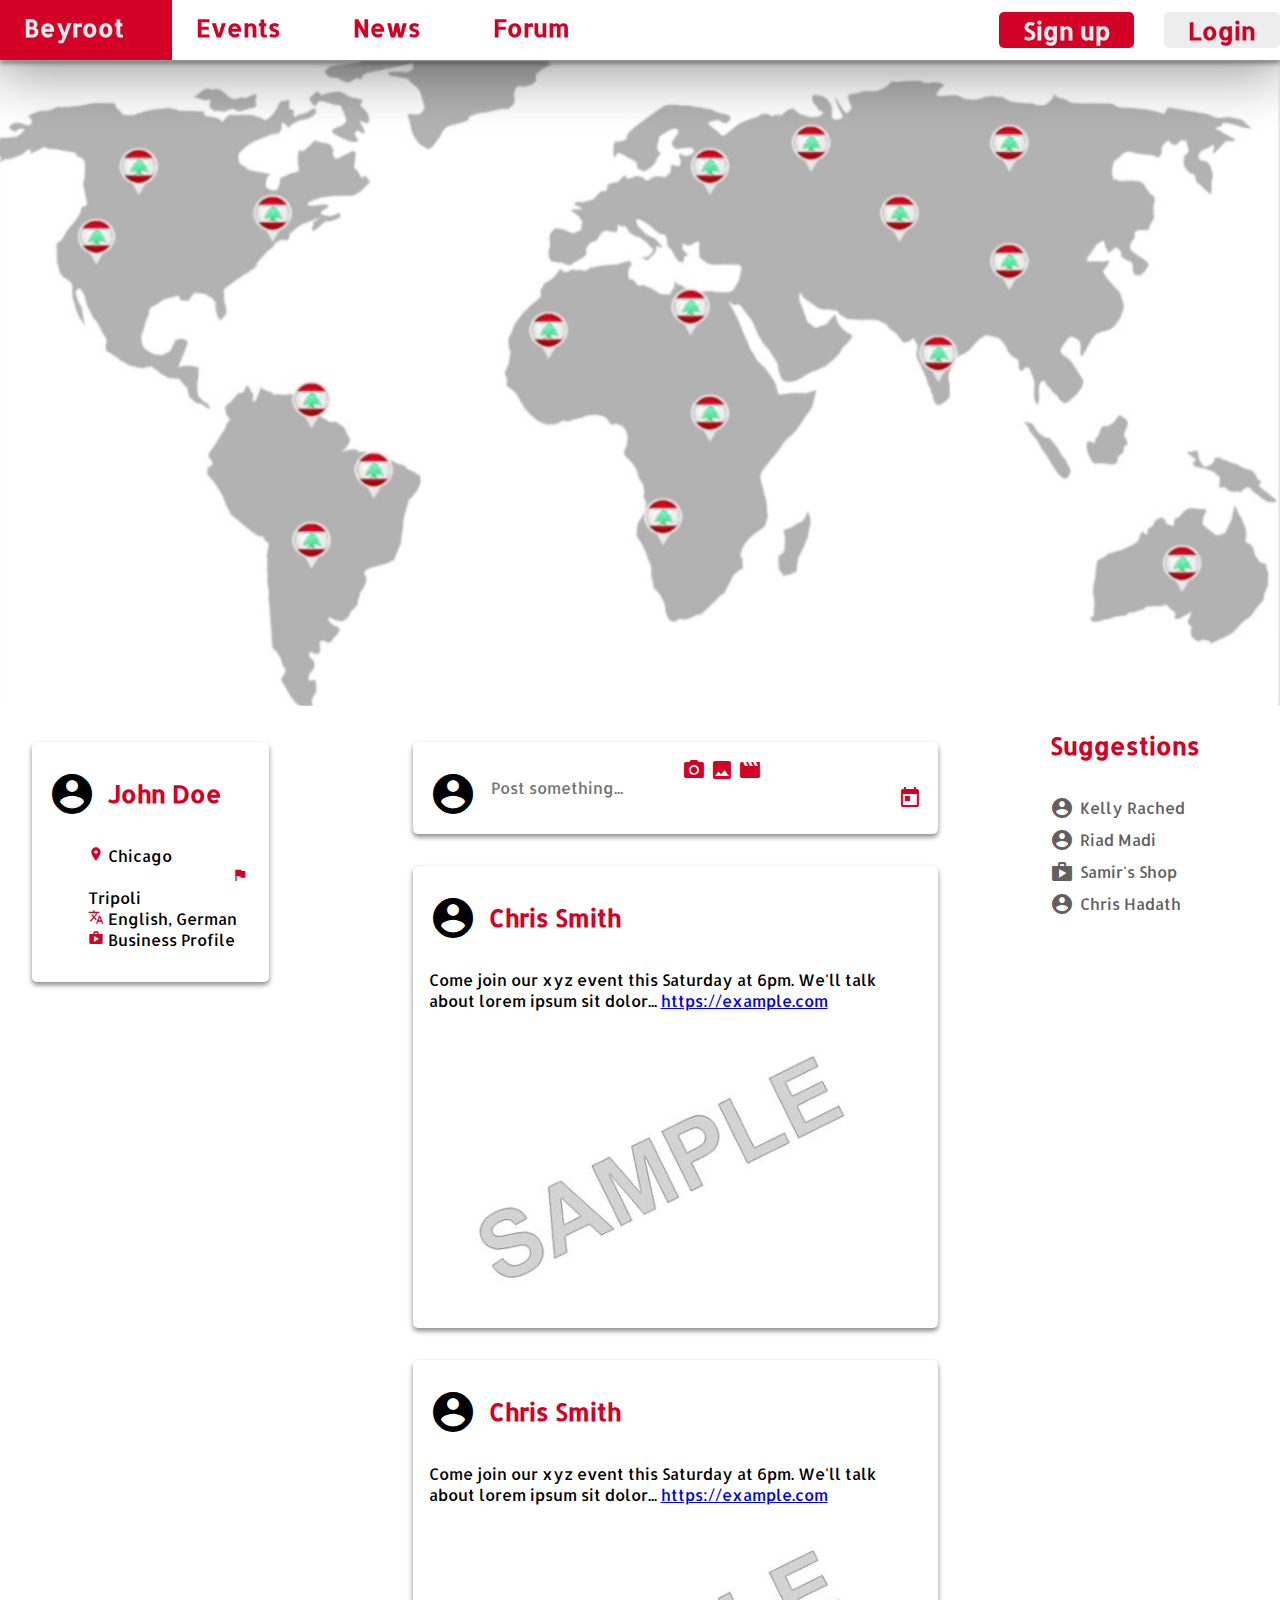
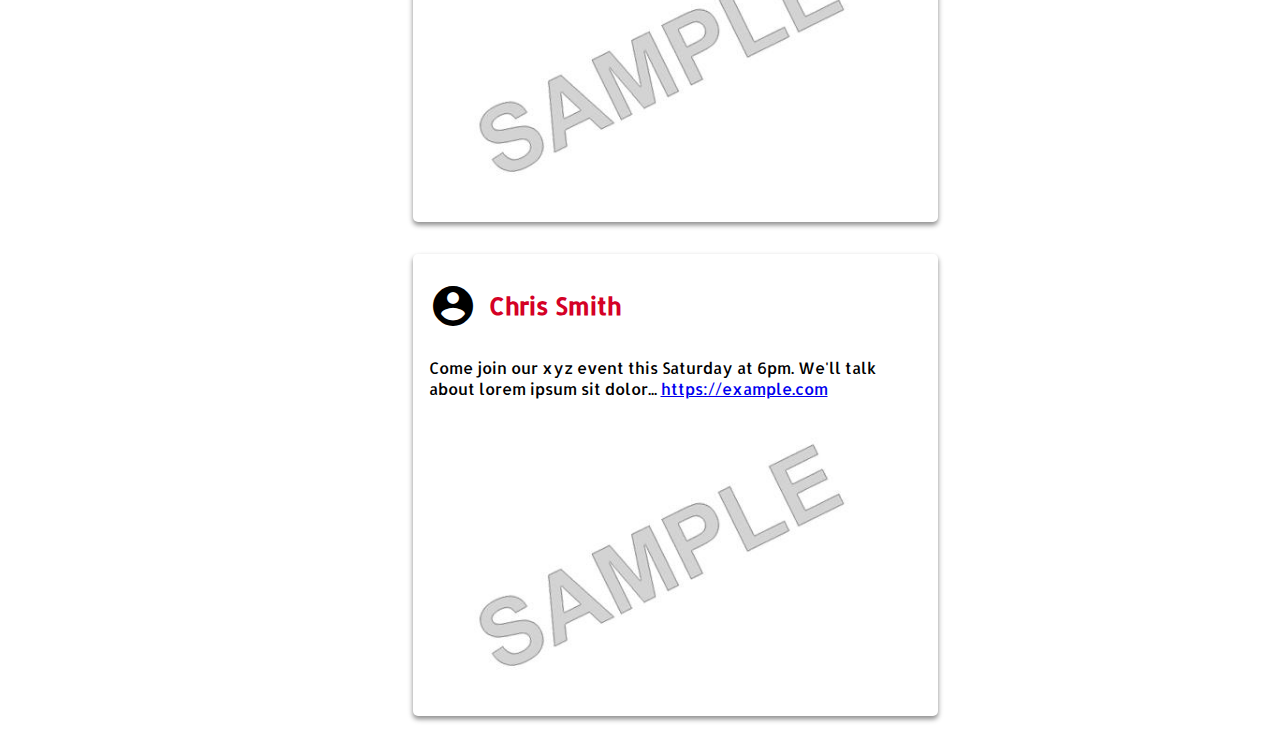
<file: index.html>
<!DOCTYPE html>
<html>
    <head>
        <title>Beyroot</title>
        <link rel="stylesheet" href="main.css"/>
        <link href="https://fonts.googleapis.com/css?family=Allerta" rel="stylesheet"> 
        <link href="https://fonts.googleapis.com/icon?family=Material+Icons" rel="stylesheet">
    </head>

    <body>
        <nav id = "navbar">
            <div id = "navpart1">
                <a href="index.html"><div class = "navsection">Beyroot</div></a>
                <a href="events.html"><div class = "navsection">Events</div></a>
                <a href="news.html"><div class = "navsection">News</div></a>
                <a href="forum.html"><div class = "navsection">Forum</div></a>
            </div>

            <div id = "navpart2">
                <button class = "redButton">Sign up</button>
                <button class = "greyButton">Login</button>
            </div>
        </nav>

        <img id = "worldMap" src="media/worldmap.png"/>

        <section id = "feed">
            <div id = "profileBox">
                <div id = "name">
                    <i class="material-icons" id="profile">account_circle</i>
                    <h2>John Doe</h2>
                </div>

                <ul>
                    <li><i class="material-icons" >location_on</i>Chicago</li>
                    <li><i class="material-icons" >outlined_flag</i>Tripoli</li>
                    <li><i class="material-icons" >translate</i>English, German</li>
                    <li><i class="material-icons" >shop</i>Business Profile</li>
                </ul>
            </div>

            <div id = "posts">
                <div id = "postSmthg">
                    <i class="material-icons" id="profile">account_circle</i>
                    <input type="text" placeholder="Post something...">
                    <div id = "upload">
                        <i class="material-icons">camera_alt</i>    
                        <i class="material-icons">image</i>                
                        <i class="material-icons">movie</i>                
                        <i class="material-icons">calendar_today</i>  
                    </div>                          
                </div>

                <div id = "post">
                    <div id = "name">
                        <i class="material-icons" id="profile">account_circle</i>
                        <h2> Chris Smith</h2>
                    </div>
                    <p>Come join our xyz event this Saturday at 6pm. We'll talk about lorem ipsum sit dolor... <a href="https://example.com">https://example.com</a></p>
                    <img id = "attachedMedia" src="media/sample.jpg">
                </div>

                <div id = "post">
                    <div id = "name">
                        <i class="material-icons" id="profile">account_circle</i>
                        <h2> Chris Smith</h2>
                    </div>
                    <p>Come join our xyz event this Saturday at 6pm. We'll talk about lorem ipsum sit dolor... <a href="https://example.com">https://example.com</a></p>
                    <img id = "attachedMedia" src="media/sample.jpg">
                </div>

                <div id = "post">
                    <div id = "name">
                        <i class="material-icons" id="profile">account_circle</i>
                        <h2> Chris Smith</h2>
                    </div>
                    <p>Come join our xyz event this Saturday at 6pm. We'll talk about lorem ipsum sit dolor... <a href="https://example.com">https://example.com</a></p>
                    <img id = "attachedMedia" src="media/sample.jpg">
                </div>
            </div>

            <div id = "nameSuggestions">
                <h2>Suggestions</h2>
                <div class = "nameSamples">
                    <i class="material-icons">account_circle</i>
                    <p>Kelly Rached</p>
                </div>

                <div class = "nameSamples">
                    <i class="material-icons">account_circle</i>
                    <p>Riad Madi</p>
                </div>

                <div class = "nameSamples">
                    <i class="material-icons">shop</i>
                    <p>Samir's Shop</p>
                </div>

                <div class = "nameSamples">
                    <i class="material-icons">account_circle</i>
                    <p>Chris Hadath</p>
                </div>
                
            </div>

        </section>
    </body>


</html>
</file>
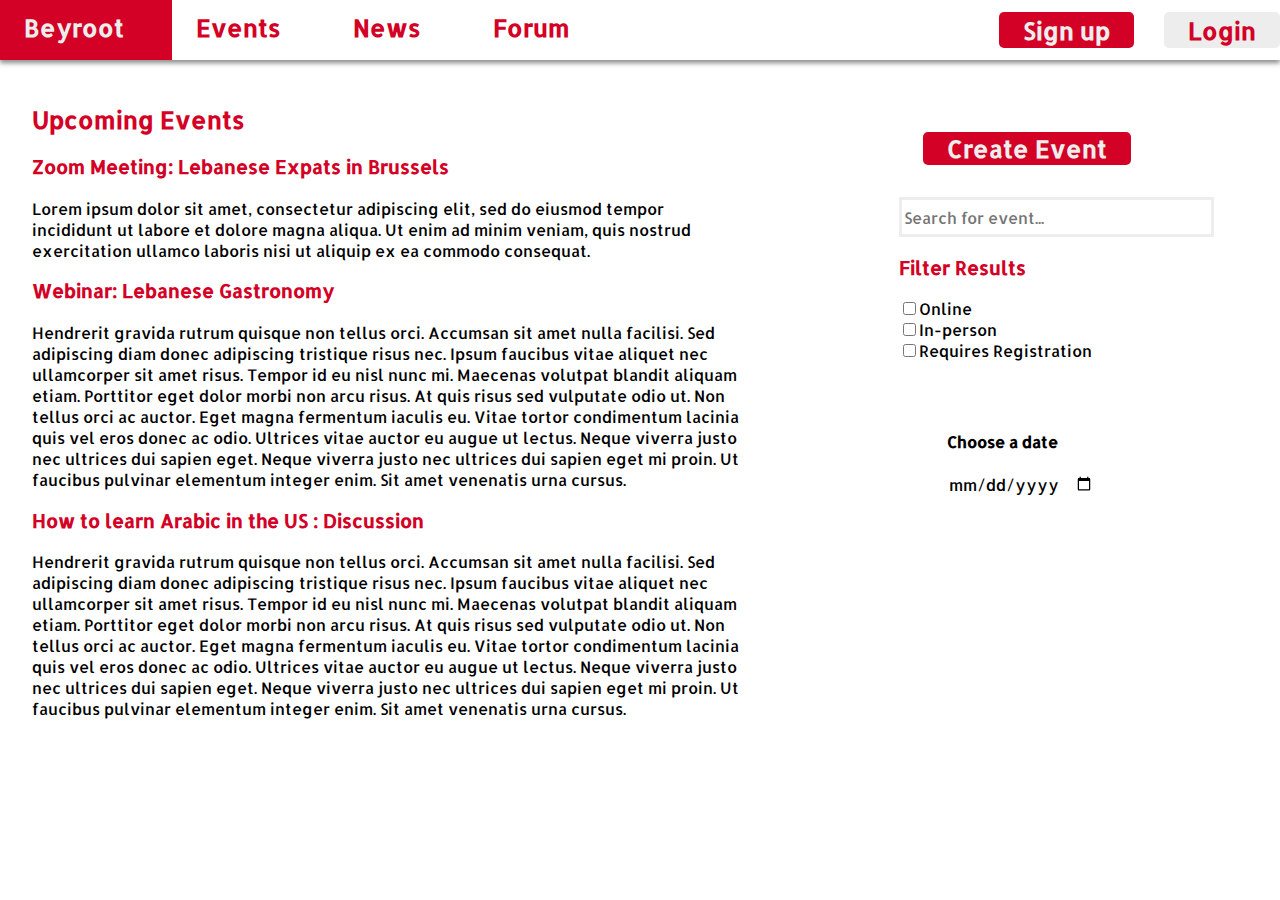
<file: events.html>
<!DOCTYPE html>
<html>
    <head>
        <title>Beyroot</title>
        <link rel="stylesheet" href="main.css"/>
        <link href="https://fonts.googleapis.com/css?family=Allerta" rel="stylesheet"> 
        <link href="https://fonts.googleapis.com/icon?family=Material+Icons" rel="stylesheet">
    </head>

    <body>
        <nav id = "navbar">
            <div id = "navpart1">
                <a href="index.html"><div class = "navsection">Beyroot</div></a>
                <a href="events.html"><div class = "navsection">Events</div></a>
                <a href="news.html"><div class = "navsection">News</div></a>
                <a href="forum.html"><div class = "navsection">Forum</div></a>

            </div>

            <div id = "navpart2">
                <button class = "redButton">Sign up</button>
                <button class = "greyButton">Login</button>
            </div>
        </nav>


        <main>
            <section id = "upcomingEvents">
                <h2>Upcoming Events</h2>
                <h3 class = "eventTitle" >Zoom Meeting: Lebanese Expats in Brussels</h3>
                <p>Lorem ipsum dolor sit amet, consectetur adipiscing elit, sed do eiusmod tempor incididunt ut labore et dolore magna aliqua.
                    Ut enim ad minim veniam, quis nostrud exercitation ullamco laboris nisi ut aliquip ex ea commodo consequat. </p>

                <h3 class = "eventTitle" >Webinar: Lebanese Gastronomy</h3>
                <p>Hendrerit gravida rutrum quisque non tellus orci. Accumsan sit amet nulla facilisi.
                    Sed adipiscing diam donec adipiscing tristique risus nec. Ipsum faucibus vitae aliquet nec ullamcorper sit amet risus. 
                    Tempor id eu nisl nunc mi. Maecenas volutpat blandit aliquam etiam. Porttitor eget dolor morbi non arcu risus.
                    At quis risus sed vulputate odio ut. Non tellus orci ac auctor. Eget magna fermentum iaculis eu. Vitae tortor condimentum lacinia quis vel eros donec ac odio. 
                    Ultrices vitae auctor eu augue ut lectus. Neque viverra justo nec ultrices dui sapien eget. Neque viverra justo nec ultrices dui sapien eget mi proin.
                    Ut faucibus pulvinar elementum integer enim. Sit amet venenatis urna cursus.
                </p>
                
                <h3 class = "eventTitle" >How to learn Arabic in the US : Discussion</h3>
                <p>Hendrerit gravida rutrum quisque non tellus orci. Accumsan sit amet nulla facilisi.
                    Sed adipiscing diam donec adipiscing tristique risus nec. Ipsum faucibus vitae aliquet nec ullamcorper sit amet risus. 
                    Tempor id eu nisl nunc mi. Maecenas volutpat blandit aliquam etiam. Porttitor eget dolor morbi non arcu risus.
                    At quis risus sed vulputate odio ut. Non tellus orci ac auctor. Eget magna fermentum iaculis eu. Vitae tortor condimentum lacinia quis vel eros donec ac odio. 
                    Ultrices vitae auctor eu augue ut lectus. Neque viverra justo nec ultrices dui sapien eget. Neque viverra justo nec ultrices dui sapien eget mi proin.
                    Ut faucibus pulvinar elementum integer enim. Sit amet venenatis urna cursus.
                </p>

            </section>

            <section id = "fields">
                <button id = "createEvent">
                    Create Event
                </button>

                <input type="text" placeholder="Search for event..." id="searchEvent">

                <h3>Filter Results</h3>
                <div class = "field">
                    <input type="checkbox">
                    <label> Online </label><br>
                </div>

                <div class = "field">
                    <input type="checkbox">
                    <label> In-person  </label><br>
                </div>

                <div class = "field">
                    <input type="checkbox">
                    <label> Requires Registration </label><br>
                </div>

                <div id = "eventDate">
                    <h4>Choose a date</h4>
                    <input type="date" id="datePick" name="event-date">
                </div>
                

            </section>
        </main>
    </body>
</html>
</file>
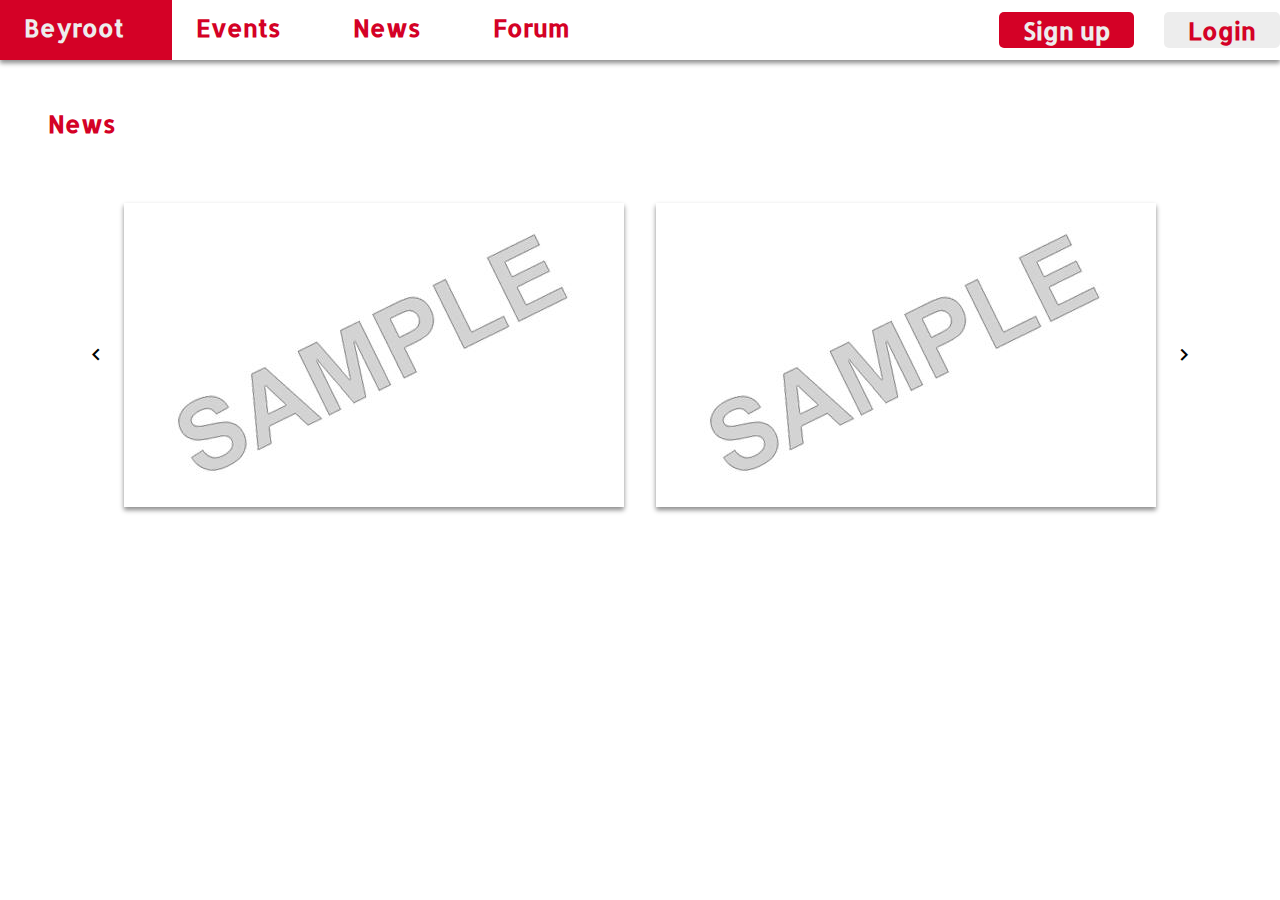
<file: news.html>
<!DOCTYPE html>
<html>
    <head>
        <title>Beyroot</title>
        <link rel="stylesheet" href="main.css"/>
        <link href="https://fonts.googleapis.com/css?family=Allerta" rel="stylesheet"> 
        <link href="https://fonts.googleapis.com/icon?family=Material+Icons" rel="stylesheet">
    </head>

    <body>
        <nav id = "navbar">
            <div id = "navpart1">
                <a href="index.html"><div class = "navsection">Beyroot</div></a>
                <a href="events.html"><div class = "navsection">Events</div></a>
                <a href="news.html"><div class = "navsection">News</div></a>
                <a href="forum.html"><div class = "navsection">Forum</div></a>
            </div>

            <div id = "navpart2">
                <button class = "redButton">Sign up</button>
                <button class = "greyButton">Login</button>
            </div>
        </nav>

        <h2 id = "newsTitle">News</h2>

        <section id = "slideShow">
            <i class="material-icons" class = "arrow" >keyboard_arrow_left</i>
            <div id = "newsSlideshow">
                <div class = "card" ><img src="media/sample.jpg"> </div>
                <div class = "card" ><img src="media/sample.jpg"> </div>
            </div>
            <i class="material-icons" class = "arrow" >keyboard_arrow_right</i>
        </section>

    </body>
</html>
</file>
<file: main.css>
@import "styles.css";
@import "events.css";
@import "news.css"
</file>
